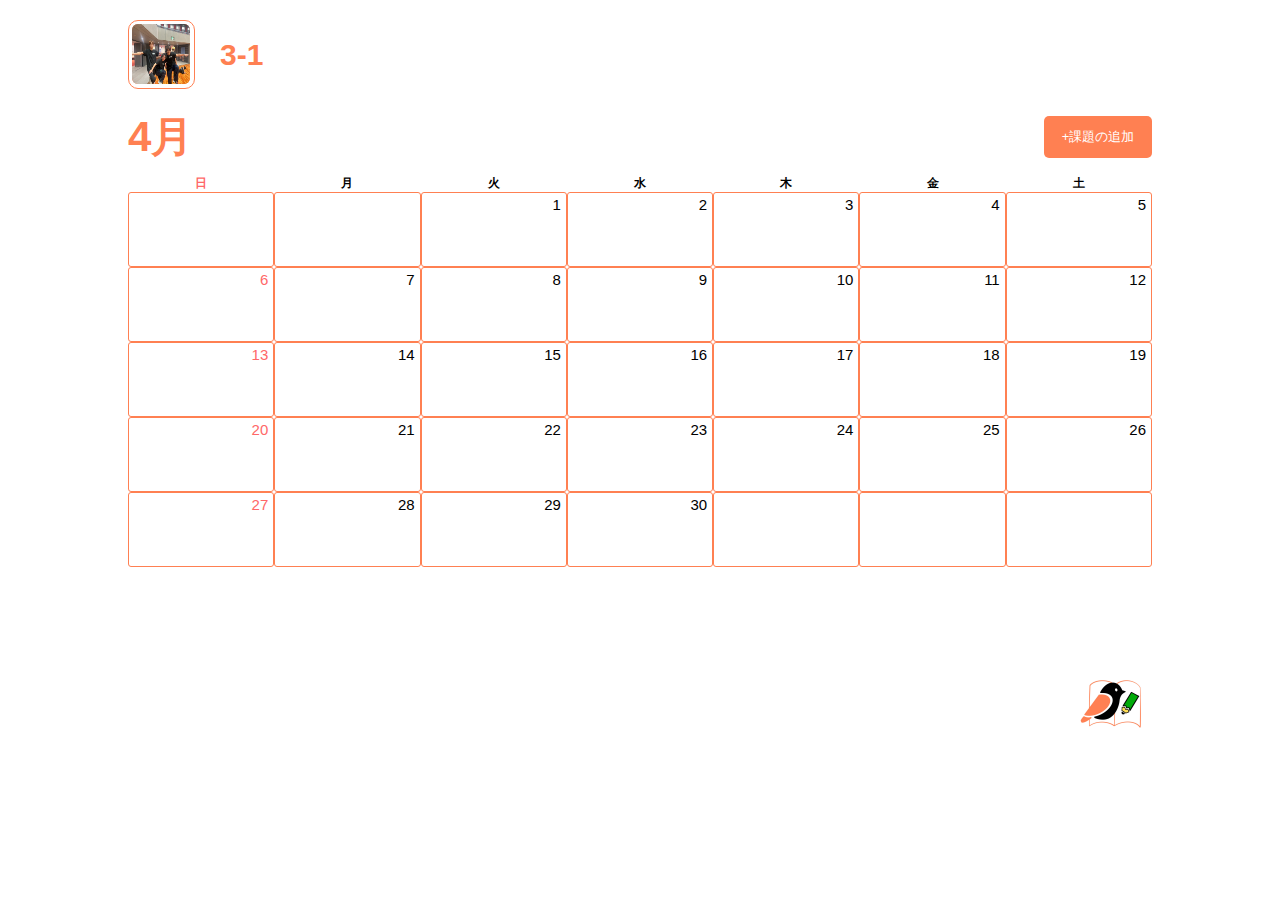
<file: index.html>
<!DOCTYPE html>
<html
  lang="ja"
  prefix="og: http://ogp.me/ns# fb: http://ogp.me/ns/fb# article: http://ogp.me/ns/article#"
>
  <head>
    <meta charset="utf-8" />
    <meta
      name="viewport"
      content="width=device-width,initial-scale=1.0,minimum-scale=1.0"
    />
    <meta name="format-detection" content="telephone=no" />
    <meta name="keywords" content="" />
    <meta name="description" content="ここに説明文を設定" />
    <title></title>

    <!-- 公開の際必要なmeta情報 課題時はコメントでも可です
<meta name="twitter:card" content="summary">
<meta name="twitter:site" content="@twitteraccount">
<meta property="og:site_name" content="サイト名">
<meta property="og:title" content="サイトタイトル">
<meta property="og:description" content="サイト説明文">
<meta property="og:url" content="https://hoge.ecc.com/">
<meta property="og:image" content="https://hoge.ecc.com/ogp.png">
<meta property="og:type" content="website">
<link rel="shortcut icon" href="http://www.hoge.hoge/favicon.ico" type="image/vnd.microsoft.icon">
<link rel="apple-touch-icon" href="http://www.hoge.hoge/logo.png">
-->
    <!-- ページのスタイルはheadの最後に記載 -->
    <link rel="stylesheet" href="css/ress.css" />
    <link rel="stylesheet" href="css/index.css" />
    <link rel="stylesheet" href="css/modal.css" />
  </head>

  <body>
    <!-- モーダル0 -->
    <div id="modal0" class="modal">
      <div class="modal-inner">
        <div class="modal-content group">
          <div class="modal-header">
            <h2>グループ</h2>
            <button>グループの追加</button>
          </div>
          <div class="modal-body">
            <label
              ><input type="radio" value="WD1A" name="group" checked />
              <div class="groupBox">
                <img src="img/groupImg.png" alt="" />
                <p>WD1A</p>
              </div></label
            >
            <label
              ><input type="radio" value="school" name="group" />
              <div class="groupBox">
                <img src="img/groupImg.png" alt="" />
                <p>学生会</p>
              </div></label
            >
            <label
              ><input type="radio" value="OC" name="group" />
              <div class="groupBox">
                <img src="img/groupImg.png" alt="" />
                <p>OC</p>
              </div></label
            >
          </div>
        </div>
      </div>
    </div>

    <!-- モーダル1 -->
    <div id="modal1" class="modal">
      <div class="modal-inner">
        <div class="modal-content days">
          <div class="modal-header">
            <h3>4月13日</h3>
          </div>
          <div class="modal-body">
            <button><a href="task.html">課題の追加</a></button>
            <label
              ><input type="radio" value="HTML" name="task" />
              <div class="dayBox">
                <div class="boxHeader"><h3>work01</h3></div>
                <p>メモを記入</p>
              </div></label
            >
            <label><input type="radio" value="js" name="task" /> </label>
          </div>
        </div>
      </div>
    </div>

    <section class="class_num">
      <div class="frame">
        <h1>
          <img
            src="img/IMG_2845.JPG"
            alt="クラスメイト"
            class="modalOpen"
            data-modal="0"
          />
        </h1>
      </div>
      <p>3-1</p>
    </section>
    <section class="month_add">
      <h2>4月</h2>
      <button><a href="task.html">+課題の追加</a></button>
    </section>

    <div class="calendar">
      <!-- 曜日のヘッダー -->
      <div class="day red">日</div>
      <div class="day">月</div>
      <div class="day">火</div>
      <div class="day">水</div>
      <div class="day">木</div>
      <div class="day">金</div>
      <div class="day">土</div>

      <!-- 4月 (2024年) のカレンダー例 -->
      <div class="date hid">1</div>
      <div class="date hid">1</div>
      <div class="date">1</div>
      <div class="date">2</div>
      <div class="date">3</div>
      <div class="date">4</div>
      <div class="date">5</div>
      <div class="date red">6</div>
      <div class="date">7</div>
      <div class="date">8</div>
      <div class="date">9</div>
      <div class="date">10</div>
      <div class="date">11</div>
      <div class="date">12</div>
      <div class="date red">13</div>
      <div class="date relative">
        14
        <!-- <div class="content_work">
          <p>work01</p>
        </div>
        <div class="content_preparation">
          <p>レポート</p> -->
      </div>
      <div class="date">15</div>
      <div class="date">16</div>
      <div class="date">17</div>
      <div class="date">18</div>
      <div class="date">19</div>
      <div class="date red">20</div>
      <div class="date">21</div>
      <div class="date">22</div>
      <div class="date">23</div>
      <div class="date">24</div>
      <div class="date">25</div>
      <div class="date">26</div>
      <div class="date red">27</div>
      <div class="date">28</div>
      <div class="date">29</div>
      <div class="date">30</div>
      <div class="date hid">1</div>
      <div class="date hid">1</div>
      <div class="date hid">1</div>
    </div>
    <picture class="logo"
      ><img src="img/ToriNote_logo.png" alt="" width="75" height="75"
    /></picture>
    <script src="js/index.js"></script>
    <script src="js/modal.js"></script>
  </body>
</html>
</file>
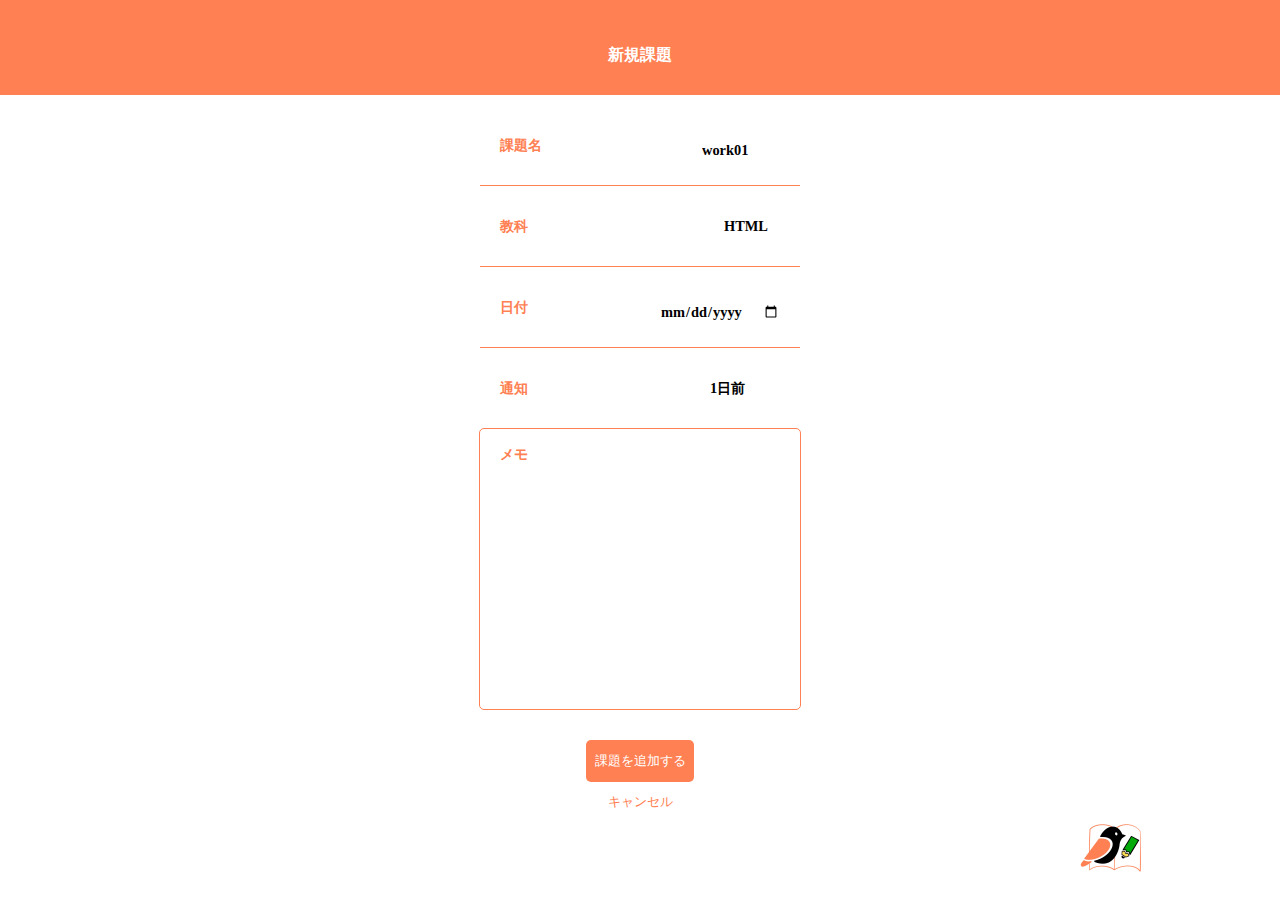
<file: task.html>
<!DOCTYPE html>
<html lang="ja">
  <head>
    <meta charset="UTF-8" />
    <meta name="viewport" content="width=device-width, initial-scale=1.0" />
    <title>新規課題</title>
  </head>
  <link rel="stylesheet" href="css/ress.css" />
  <link rel="stylesheet" href="css/task.css" />
  <body>
    <header>
      <h1>新規課題</h1>
    </header>
    <main>
      <div class="select">
        <h2>課題名</h2>
        <input type="text" id="taskName" value="work01"></input>
      </div>
      <div class="select">
        <h2>教科</h2>
        <select id="subject">
          <option>HTML</option>
          <option>CSS</option>
          <option>JavaScripts</option>
        </select>
      </div>
      <div class="select">
        <h2>日付</h2>
        <input type="date" id="date" value="2025-04-13s">
      </div>
      <div class="select non">
        <h2>通知</h2>
        <select id="notification">
          <option value="1日前">1日前</option>
          <option value="3日前">3日前</option>
          <option value="1週間前">1週間前</option>
        </select>
      </div>
      <div class="memo">
        <h2>メモ</h2>
        <textarea id="memo"></textarea>
      </div>
      <div class="btn">
        <a href="index.html"><button id="addTaskButton">課題を追加する</button></a>
      </div>
      <div class="no">
        <a href="index.html"><button>キャンセル</button></a>
        <img src="img/ToriNote.png" alt="ロゴ" width="75" height="75">
      </div>
    </main>
  </body>
  <script src="js/task.js"></script>
</html>
</file>
<file: css/ress.css>
/*!
 * ress.css • v1.1.2
 * MIT License
 * github.com/filipelinhares/ress
 */

/* # =================================================================
   # Global selectors
   # ================================================================= */

html {
  box-sizing: content-box;
  overflow-y: scroll; /* All browsers without overlaying scrollbars */
  -webkit-text-size-adjust: 100%; /* iOS 8+ */
}

*,
::before,
::after {
  box-sizing: inherit;
}

::before,
::after {
  text-decoration: inherit; /* Inherit text-decoration and vertical align to ::before and ::after pseudo elements */
  vertical-align: inherit;
}

/* Remove margin, padding of all elements and set background-no-repeat as default */
* {
  background-repeat: no-repeat; /* Set `background-repeat: no-repeat` to all elements */
  padding: 0; /* Reset `padding` and `margin` of all elements */
  margin: 0;
}

/* # =================================================================
   # General elements
   # ================================================================= */

/* Add the correct display in iOS 4-7.*/
audio:not([controls]) {
  display: none;
  height: 0;
}

hr {
  overflow: visible; /* Show the overflow in Edge and IE */
}

/*
* Correct `block` display not defined for any HTML5 element in IE 8/9
* Correct `block` display not defined for `details` or `summary` in IE 10/11
* and Firefox
* Correct `block` display not defined for `main` in IE 11
*/
article,
aside,
details,
figcaption,
figure,
footer,
header,
main,
menu,
nav,
section,
summary {
  display: block;
}

summary {
  display: list-item; /* Add the correct display in all browsers */
}

small {
  font-size: 80%; /* Set font-size to 80% in `small` elements */
}

[hidden],
template {
  display: none; /* Add the correct display in IE */
}

abbr[title] {
  border-bottom: 1px dotted; /* Add a bordered underline effect in all browsers */
  text-decoration: none; /* Remove text decoration in Firefox 40+ */
}

a {
  background-color: transparent; /* Remove the gray background on active links in IE 10 */
  -webkit-text-decoration-skip: objects; /* Remove gaps in links underline in iOS 8+ and Safari 8+ */
}

a:active,
a:hover {
  outline-width: 0; /* Remove the outline when hovering in all browsers */
}

code,
kbd,
pre,
samp {
  font-family: monospace, monospace; /* Specify the font family of code elements */
}

b,
strong {
  font-weight: bolder; /* Correct style set to `bold` in Edge 12+, Safari 6.2+, and Chrome 18+ */
}

dfn {
  font-style: italic; /* Address styling not present in Safari and Chrome */
}

/* Address styling not present in IE 8/9 */
mark {
  background-color: #ff0;
  color: #000;
}

/* https://gist.github.com/unruthless/413930 */
sub,
sup {
  font-size: 75%;
  line-height: 0;
  position: relative;
  vertical-align: baseline;
}

sub {
  bottom: -0.25em;
}

sup {
  top: -0.5em;
}

/* # =================================================================
   # Forms
   # ================================================================= */

input {
  border-radius: 0;
}

/* Apply cursor pointer to button elements */
button,
[type="button"],
[type="reset"],
[type="submit"],
[role="button"] {
  cursor: pointer;
}

/* Replace pointer cursor in disabled elements */
[disabled] {
  cursor: default;
}

[type="number"] {
  width: auto; /* Firefox 36+ */
}

[type="search"] {
  -webkit-appearance: textfield; /* Safari 8+ */
}

[type="search"]::-webkit-search-cancel-button,
[type="search"]::-webkit-search-decoration {
  -webkit-appearance: none; /* Safari 8 */
}

textarea {
  overflow: auto; /* Internet Explorer 11+ */
  resize: vertical; /* Specify textarea resizability */
}

button,
input,
optgroup,
select,
textarea {
  font: inherit; /* Specify font inheritance of form elements */
}

optgroup {
  font-weight: bold; /* Restore the font weight unset by the previous rule. */
}

button {
  overflow: visible; /* Address `overflow` set to `hidden` in IE 8/9/10/11 */
}

/* Remove inner padding and border in Firefox 4+ */
button::-moz-focus-inner,
[type="button"]::-moz-focus-inner,
[type="reset"]::-moz-focus-inner,
[type="submit"]::-moz-focus-inner {
  border-style: 0;
  padding: 0;
}

/* Replace focus style removed in the border reset above */
button:-moz-focusring,
[type="button"]::-moz-focus-inner,
[type="reset"]::-moz-focus-inner,
[type="submit"]::-moz-focus-inner {
  outline: 1px dotted ButtonText;
}

button,
html [type="button"], /* Prevent a WebKit bug where (2) destroys native `audio` and `video`controls in Android 4 */
[type="reset"],
[type="submit"] {
  -webkit-appearance: button; /* Correct the inability to style clickable types in iOS */
}

button,
select {
  text-transform: none; /* Firefox 40+, Internet Explorer 11- */
}

/* Remove the default button styling in all browsers */
button,
input,
select,
textarea {
  background-color: transparent;
  border-style: none;
  color: inherit;
}

/* Style select like a standard input */
select {
  -moz-appearance: none; /* Firefox 36+ */
  -webkit-appearance: none; /* Chrome 41+ */
}

select::-ms-expand {
  display: none; /* Internet Explorer 11+ */
}

select::-ms-value {
  color: currentColor; /* Internet Explorer 11+ */
}

legend {
  border: 0; /* Correct `color` not being inherited in IE 8/9/10/11 */
  color: inherit; /* Correct the color inheritance from `fieldset` elements in IE */
  display: table; /* Correct the text wrapping in Edge and IE */
  max-width: 100%; /* Correct the text wrapping in Edge and IE */
  white-space: normal; /* Correct the text wrapping in Edge and IE */
}

::-webkit-file-upload-button {
  -webkit-appearance: button; /* Correct the inability to style clickable types in iOS and Safari */
  font: inherit; /* Change font properties to `inherit` in Chrome and Safari */
}

[type="search"] {
  -webkit-appearance: textfield; /* Correct the odd appearance in Chrome and Safari */
  outline-offset: -2px; /* Correct the outline style in Safari */
}

/* # =================================================================
   # Specify media element style
   # ================================================================= */

img {
  border-style: none; /* Remove border when inside `a` element in IE 8/9/10 */
}

/* Add the correct vertical alignment in Chrome, Firefox, and Opera */
progress {
  vertical-align: baseline;
}

svg:not(:root) {
  overflow: hidden; /* Internet Explorer 11- */
}

audio,
canvas,
progress,
video {
  display: inline-block; /* Internet Explorer 11+, Windows Phone 8.1+ */
}

/* # =================================================================
   # Accessibility
   # ================================================================= */

/* Hide content from screens but not screenreaders */
@media screen {
  [hidden~="screen"] {
    display: inherit;
  }
  [hidden~="screen"]:not(:active):not(:focus):not(:target) {
    position: absolute !important;
    clip: rect(0 0 0 0) !important;
  }
}

/* Specify the progress cursor of updating elements */
[aria-busy="true"] {
  cursor: progress;
}

/* Specify the pointer cursor of trigger elements */
[aria-controls] {
  cursor: pointer;
}

/* Specify the unstyled cursor of disabled, not-editable, or otherwise inoperable elements */
[aria-disabled] {
  cursor: default;
}

/* # =================================================================
   # Selection
   # ================================================================= */

/* Specify text selection background color and omit drop shadow */

::-moz-selection {
  background-color: #b3d4fc; /* Required when declaring ::selection */
  color: #000;
  text-shadow: none;
}

::selection {
  background-color: #b3d4fc; /* Required when declaring ::selection */
  color: #000;
  text-shadow: none;
}
</file>
<file: css/index.css>
html {
  font-size: 62.5%;
}

body {
  padding: 0 10%;
}

a {
  text-decoration: none;
}

.class_num {
  display: flex;
  gap: 25px;
  align-items: center;
  margin-top: 20px;

  .frame {
    position: relative;
    top: 0;
    left: 0;
    width: 65px;
    height: 67px;
    border: 1px solid #ff8052;
    border-radius: 10px;

    img {
      position: absolute;
      top: 3px;
      left: 3px;
      width: 58px;
      height: 60px;
      border-radius: 10%;
    }
  }

  p {
    color: #ff8052;
    font-size: 3rem;
    font-weight: bold;
  }
}

.month_add {
  display: flex;
  justify-content: space-between;
  align-items: center;
  margin-top: 20px;

  h2 {
    color: #ff8052;
    font-size: 4.2rem;
  }

  button {
    width: 108px;
    height: 42px;
    background-color: #ff8052;
    border-radius: 5px;

    a {
      color: #fff;
      font-size: 1.3rem;
    }
  }
}

.calendar {
  display: grid;
  grid-template-columns: repeat(7, 1fr);
  /* 7列にする */
  /* max-width: 400px; */
  margin: 0 auto;
  margin-top: 10px;
  text-align: center;
}

.day {
  font-size: 1.2rem;
  padding: 0 10px;
  font-weight: bold;
}

.date {
  font-size: 1.5rem;
  border: 0.5px solid #ff8052;
  border-radius: 3px;
  min-height: 70px;
  display: flex;
  justify-content: end;
  padding: 3px 5px 0 0;
}

.hid {
  color: #fff;
}

.red {
  color: #ff6868;
}

.selected {
  border: 2px solid #fe4f3f;
}

.relative {
  position: relative;

  .content_work,
  .content_preparation {
    width: 35px;
    height: 11px;
    color: #fff;
    font-size: 0.8rem;
    border-radius: 10%;
  }

  .content_work {
    position: absolute;
    top: 30px;
    left: 5px;
    background-color: #ff6868;
  }

  .content_preparation {
    position: absolute;
    top: 45px;
    left: 5px;
    background-color: #ffc17e;
  }
}

.logo img {
  display: block;
  margin: 0 0 0 auto;
  margin-top: 100px;
}
</file>
<file: css/modal.css>
html {
  font-size: 62.5%;
}

body {
  font-family: sans-serif;
  font-weight: 400;
  font-style: normal;
}

a {
  text-decoration: none;
  color: black;
}

.modal {
  display: none;
  position: fixed;
  z-index: 1;
  left: 0;
  top: 0;
  height: 100vh;
  height: 100dvh;
  width: 100%;
  background-color: rgba(0, 0, 0, 0.5);
  z-index: 100;
}

.modal-content {
  color: #000000;
  animation-name: modalOpen;
  animation-duration: 1s;
  margin: auto;
  background-color: #ffffff;
  position: fixed;
}

.group {
  border-radius: 0 10px 10px 0;
  width: 90%;
  height: 100%;
  top: 0;
  left: 0;
  padding-top: 40px;
  .modal-header {
    position: relative;
    h2 {
      font-size: 3rem;
      color: #ff8052;
      margin-left: 20px;
    }
    button {
      padding: 10px;
      background-color: #ff8052;
      border: none;
      color: #ffffff;
      border-radius: 5px;
      position: absolute;
      right: 20px;
      top: 10px;
    }
  }
}

.days {
  border-radius: 10px 10px 0 0;
  width: 100%;
  height: 40%;
  bottom: 0;
  background: #ff8052;
  .modal-header {
    color: #ffffff;
    margin-left: 10px;
  }
  .modal-body {
    background: #ffffff;
    height: 100%;
    padding-top: 60px;
    overflow: scroll;
    button {
      padding: 10px;
      background-color: #ff8052;
      border: none;
      color: #ffffff;
      border-radius: 5px;
      position: absolute;
      right: 30px;
      top: 60px;
    }
  }
}

label {
  display: block;
  cursor: pointer;
  margin: 10px;
  font-size: 2rem;
  border-radius: 5px;
}

.groupBox {
  color: #ff8052;
  border: solid 0.02px #cbcbcb;
  border-radius: 10px;
  display: flex;
  box-shadow: 0px 4px 4px 0px rgba(0, 0, 0, 0.25);
  padding: 10px;
  p {
    margin-left: 20px;
    font-size: 2rem;
  }
}

.dayBox {
  border: solid 1px #ff8052;
  border-radius: 10px;
  margin: 10px 20px;
  padding: 10px;
  font-size: 1.5rem;
  .boxHeader {
    line-height: 10px;
    text-align: center;
  }
}

input[type="radio"] {
  display: none; /* ラジオボタンを非表示にする */
}

input[type="radio"]:checked + .groupBox {
  background: #cbcbcb; /* マウス選択時の背景色を指定する */
}
input[type="radio"]:checked + .dayBox {
  background: #cbcbcb; /* マウス選択時の背景色を指定する */
}
.modalOpen {
  width: 65px;
  height: 65px;
  background-color: #ff8052;
}

/* @keyframes modalOpen {
  from {
    opacity: 0;
  }
  to {
    opacity: 1;
  }
} */

.modal-inner {
  transform: translateY(1); /* 初期状態では下に隠す */
  transition: transform 0.3s ease-out, opacity 0.3s ease-out;
}

a {
  color: #ffffff;
}
</file>
<file: css/task.css>
header {
  background-color: #ff8052;
  height: 95px;
}

h1 {
  color: #fff;
  font-size: 1rem;
  text-align: center;
  position: relative;
  top: 45px;
}
main {
  padding: 0 10%;
}
h2,
p,
input,
select {
  font-size: 0.9rem;
  line-height: 80px;
}
h2 {
  color: #ff8052;
  margin-left: 20px;
}
input {
  margin: 20px 10px 0 auto;
  padding: 10px;
  width: 78px;
  height: 30px;
  font-weight: bold;
}
input[type="date"] {
  width: 120px;
}
select {
  margin: 0 4px 0 auto;
  font-weight: bold;
}
select:focus {
  outline: none;
}
.non > select {
  margin-right: 40px;
}
.select {
  width: 320px;
  height: 80px;
  border-bottom: 1px solid #ff8052;
  margin: auto;
  display: flex;
}
.select:first-child {
  margin-top: 10px;
}
.non {
  border: none;
}
.memo {
  width: 320px;
  height: 280px;
  border: 1px solid #ff8052;
  border-radius: 5px;
  margin: auto;
  h2 {
    line-height: 50px;
  }
}
.btn {
  background-color: #ff8052;
  text-align: center;
  width: 108px;
  height: 42px;
  margin: 30px auto 10px;
  border-radius: 5px;
  button {
    color: #fff;
    font-size: 0.8rem;
    line-height: 42px;
  }
}
.no {
  text-align: center;
  button {
    color: #ff8052;
    font-size: 0.8rem;
  }
}
.memo > textarea {
  width: 330px;
  height: 200px;
  margin: 0 0 0 15px;
  font-weight: bold;
  resize: none;
}
img {
  display: block;
  margin: 0 0 0 auto;
}
</file>
